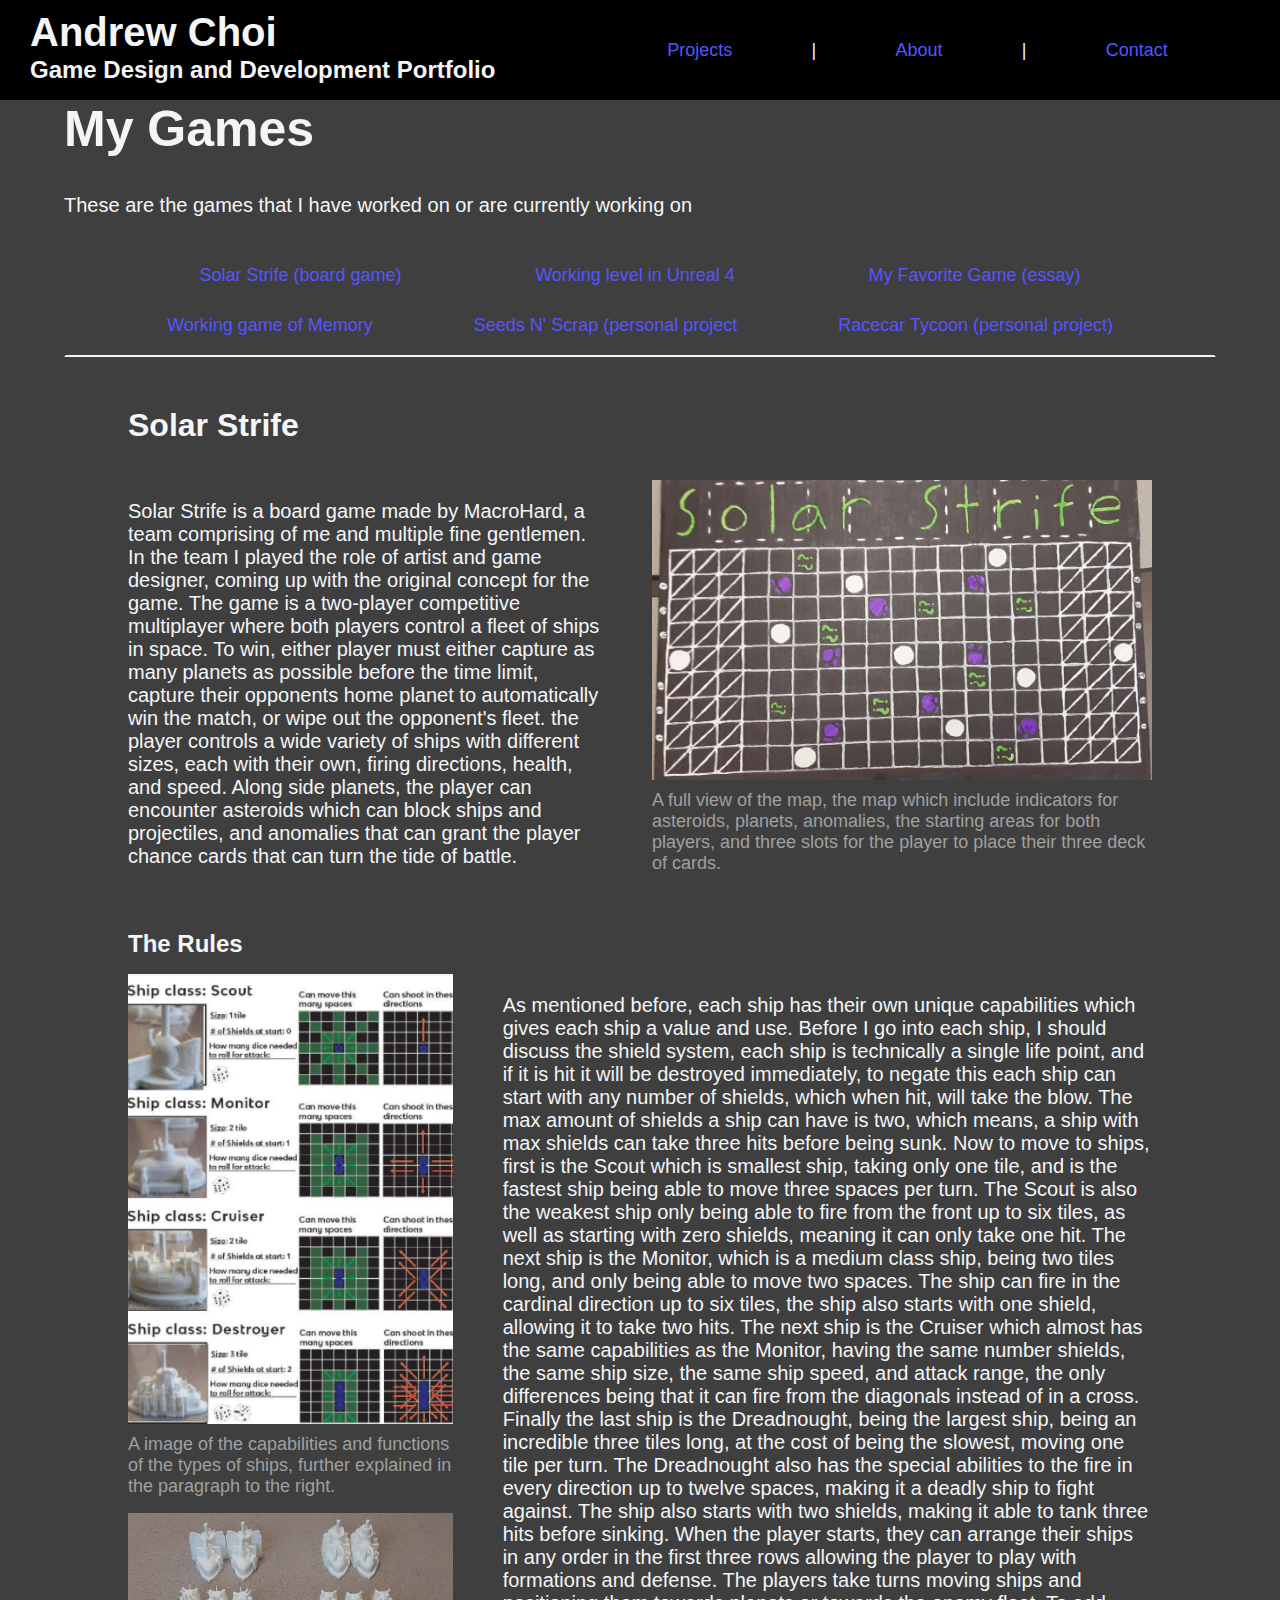
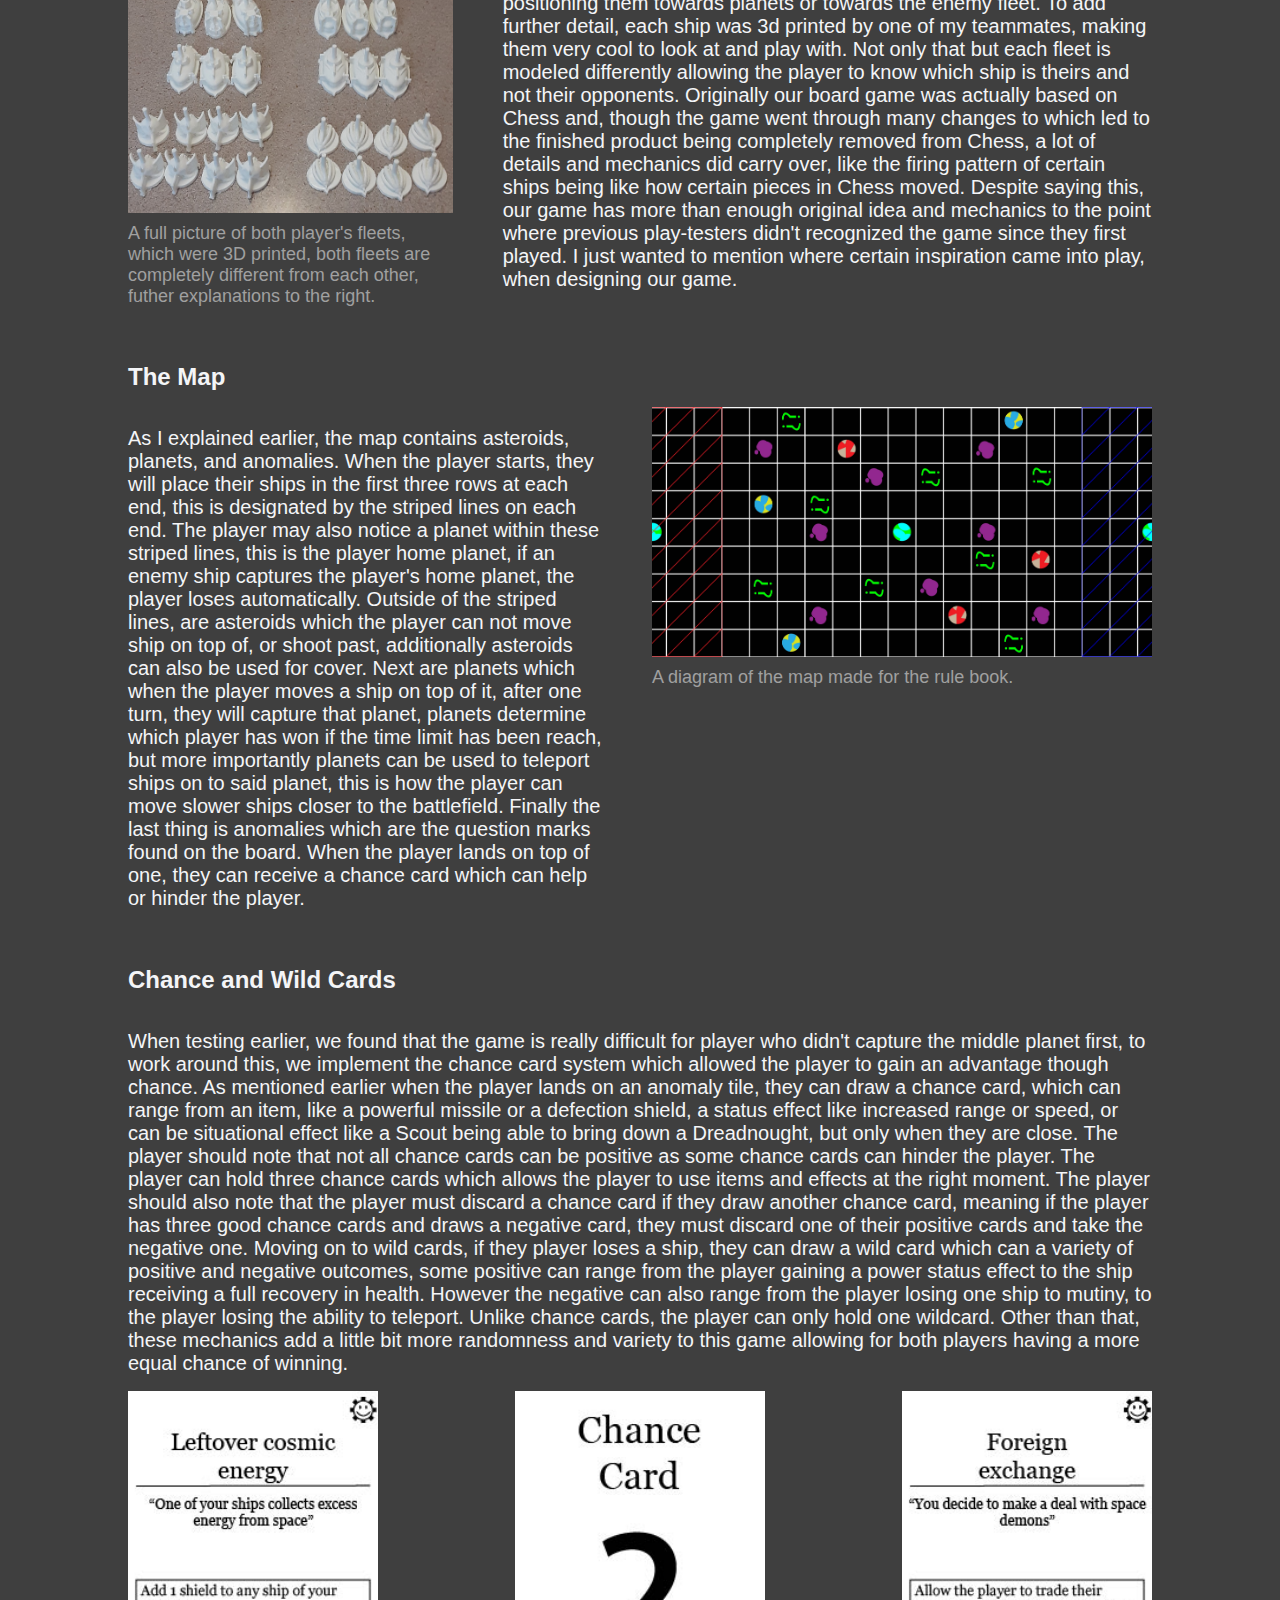
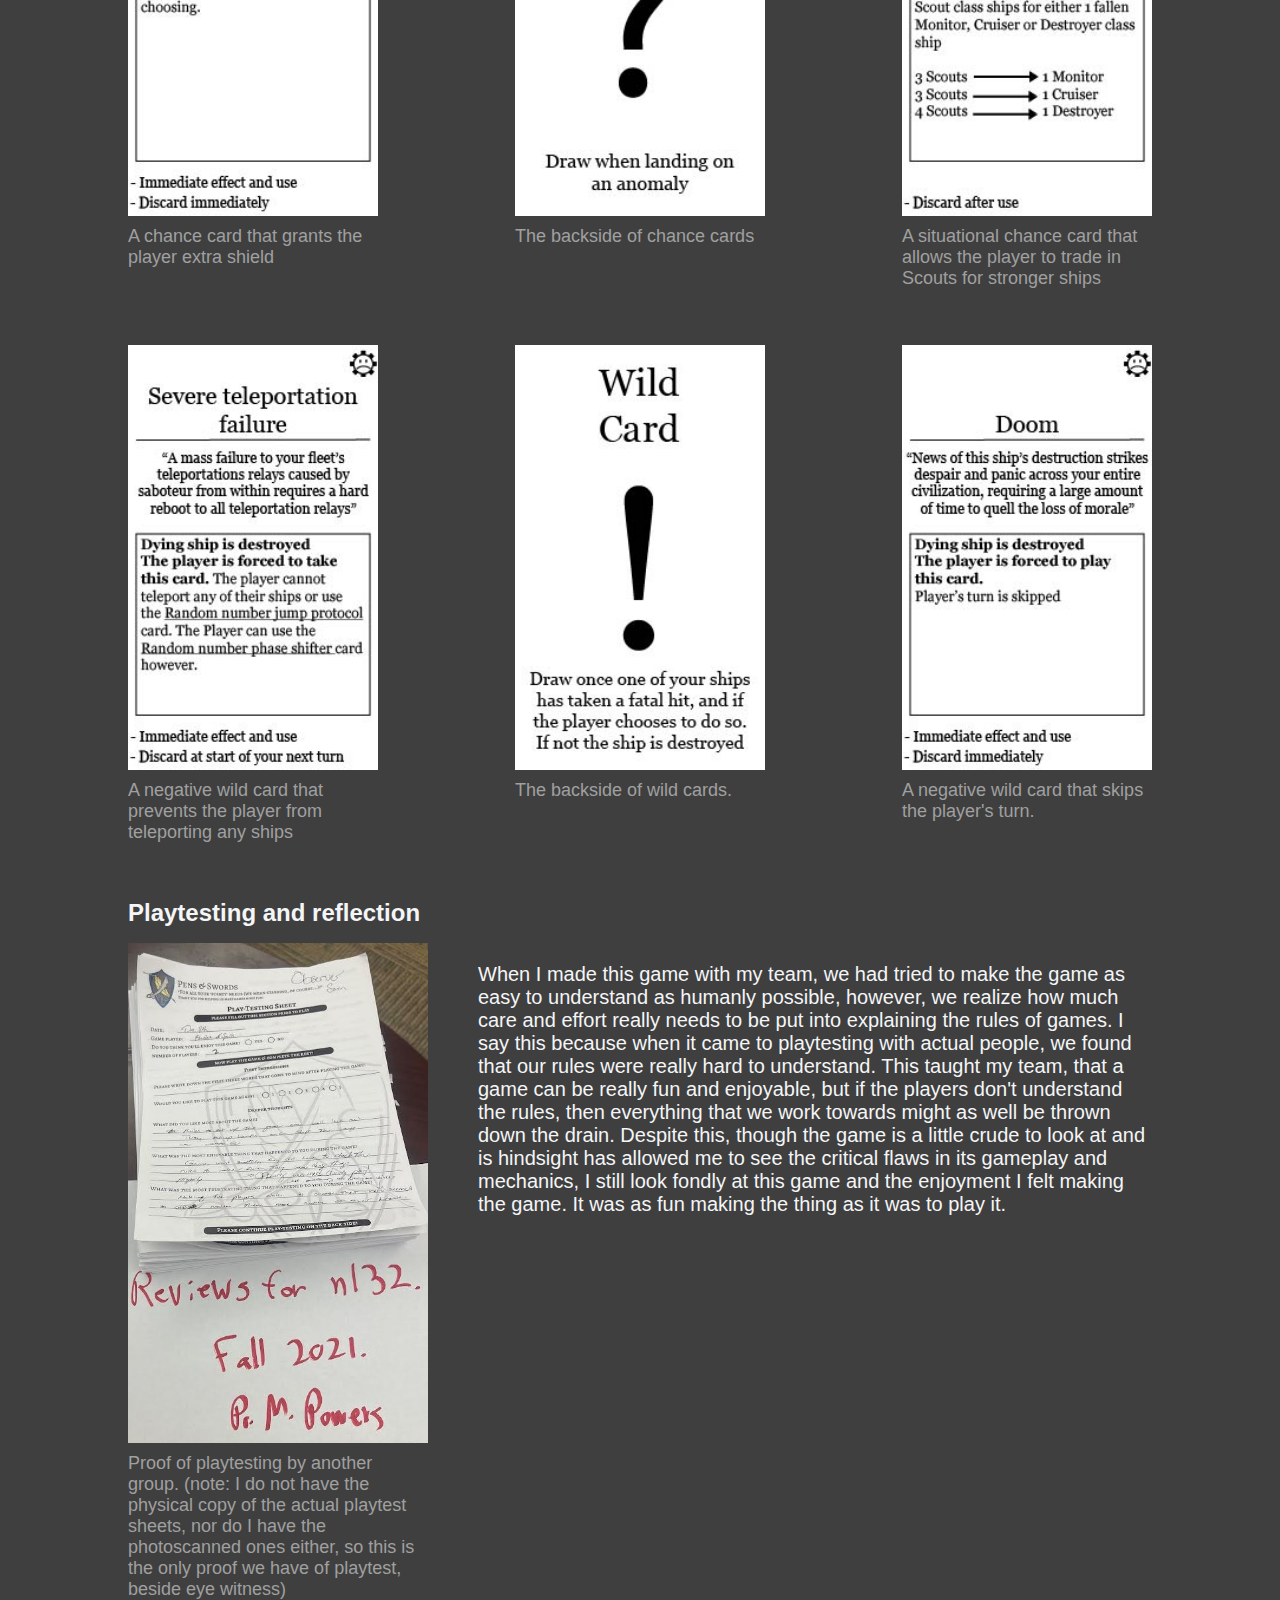
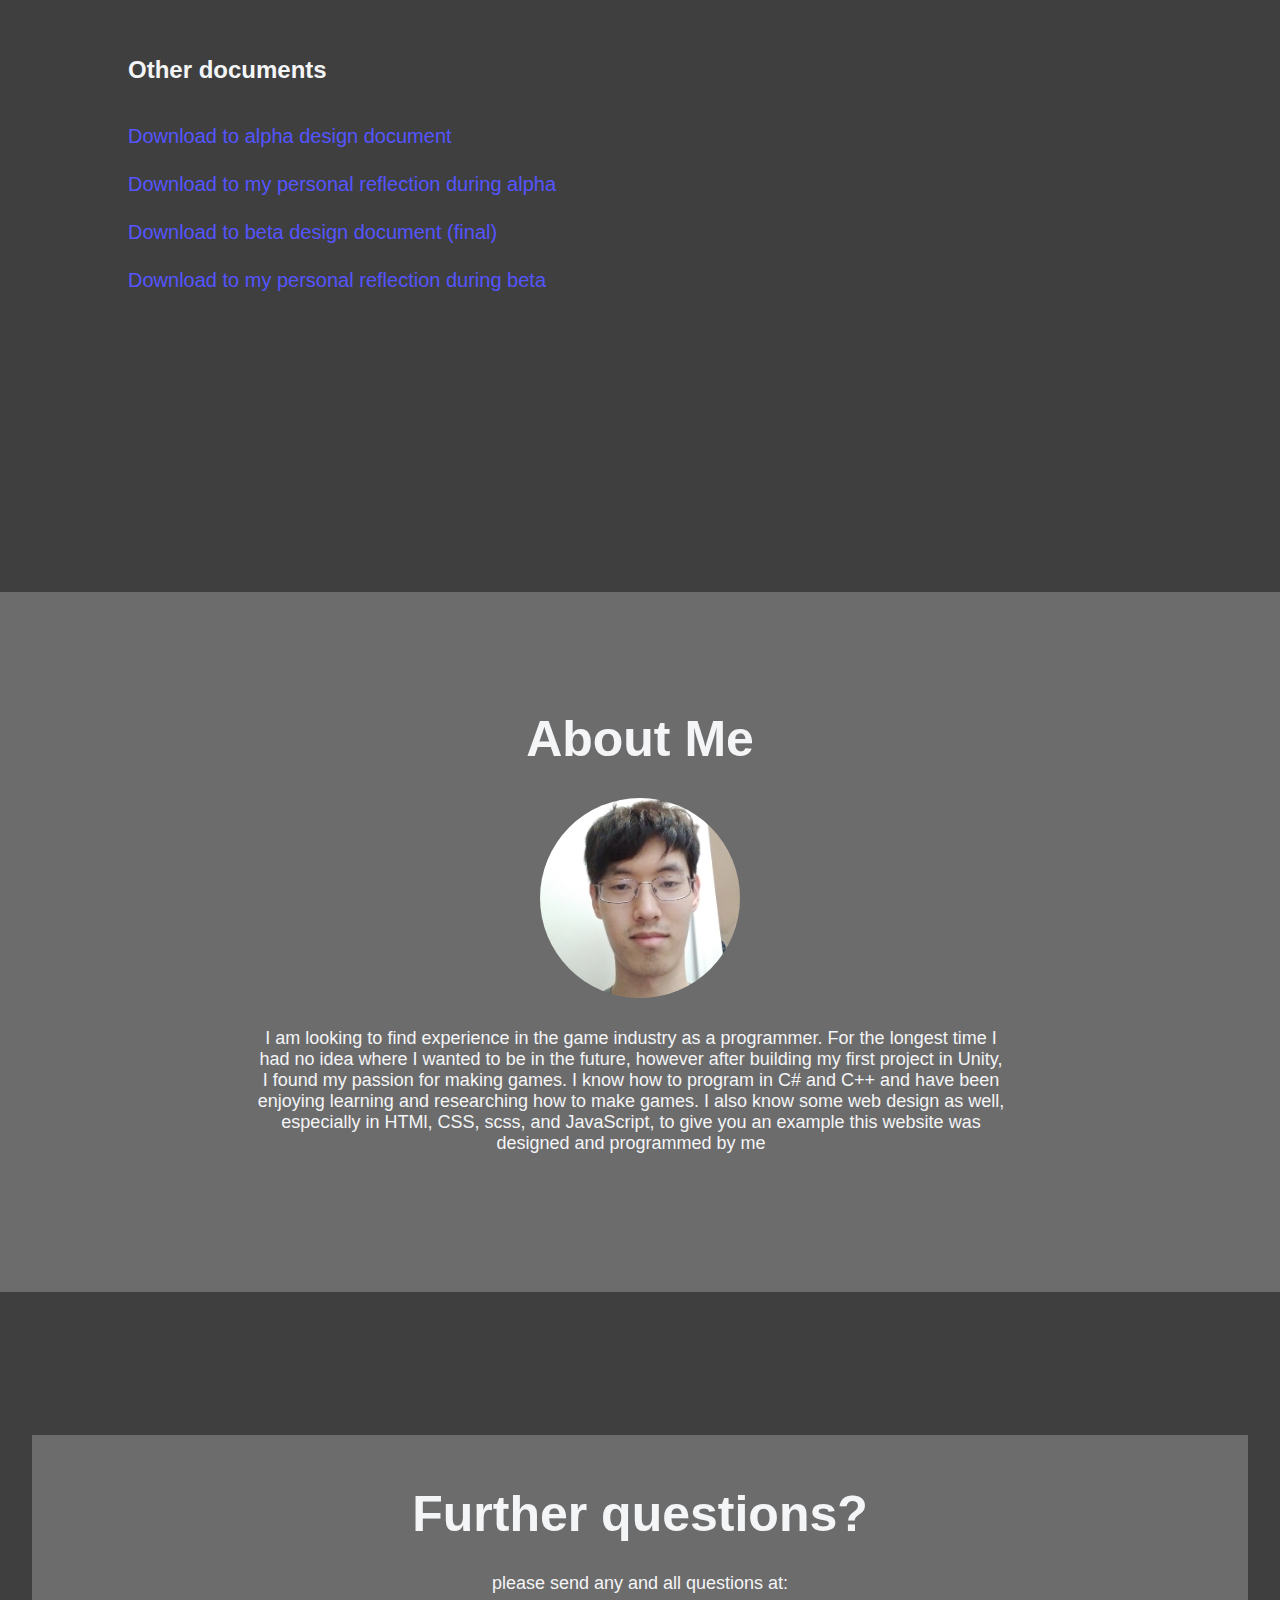
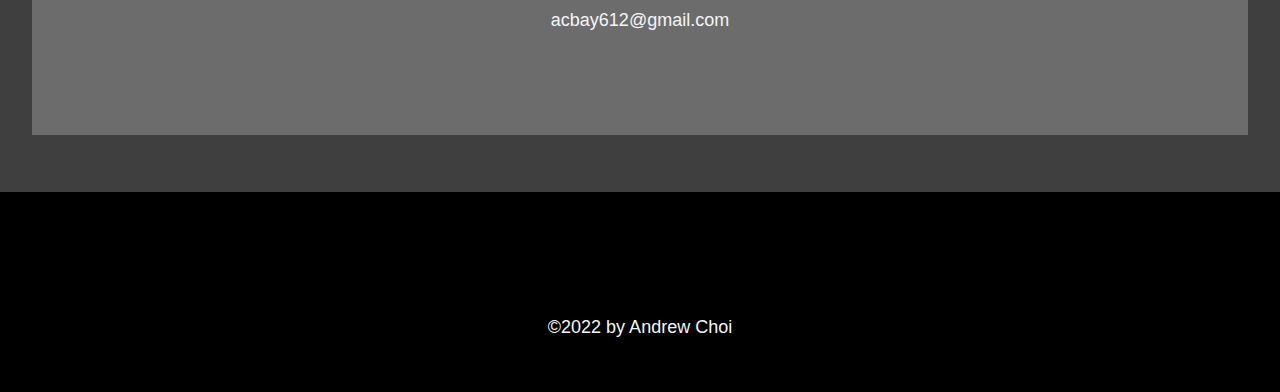
<file: index.html>
<!DOCTYPE html>
<html lang="en">
    <head>
        <meta charset="UTF-8"/>
        <meta http-equiv="X-UA-Compatible" content="IE=edge"/>
        <meta name="viewport" content="width=device-width, initial-scale=1.0"/>
        <title>AndrewChoi</title>
        <link rel="Stylesheet" href="css/styles.css"/>
    </head>
    <body>
        <section class="header">
            <div class="headerTitle">
                <h3>Andrew Choi</h3>
                <h4>Game Design and Development Portfolio</h4> 
            </div>
            <div class="headerNav">
                <nav>
                    <a href="#projectsSection">Projects</a>
                    <p>|</p><a href="#aboutSection">About</a>
                    <p>|</p><a href="#contactSection">Contact</a>
                </nav>
            </div>
        </section>
        <section id="projectsSection">
            <div class="projectsTitles">
                <h2>My Games</h2>
                <p>These are the games that I have worked on or are currently working on</p>
                <div class="projectNav">
                    <div class="row"><a id="a" href="#">Solar Strife (board game)</a><a id="b" href="#">Working level in Unreal 4</a><a id="c" href="#">My Favorite Game (essay)</a>
                    </div>
                    <div class="row"><a id="d" href="#">Working game of Memory</a><a id="e" href="#">Seeds N' Scrap (personal project</a><a id="f" href="#">Racecar Tycoon (personal project)</a>
                    </div>
                </div>
            </div>
            <div id="projects"></div>
        </section>
        <section id="aboutSection">
            <br/>
            <div class="about">
                <h2>About Me</h2>
                <div class="aboutImg"></div>
                <p>I am looking to find experience in the game industry as a programmer. For the longest time I had no idea where I wanted to be in the future, however after building my first project in Unity, I found my passion for making games. I know how to program in C# and C++ and have been enjoying learning and researching how to make games. I also know some web design as well, especially in HTMl, CSS, scss, and JavaScript, to give you an example this website was designed and programmed by me</p>
            </div>
        </section>
        <section id="contactSection">
            <br/>
            <div class="contact">
                <h2>Further questions?</h2>
                <p>please send any and all questions at: </p>
                <p>acbay612@gmail.com</p>
            </div>
        </section>
        <section class="footer">
            <p>©2022 by Andrew Choi</p>
        </section>
        <script src="lib/jquery-3.6.0.min.js"></script>
        <script type="module" src="app/model.js"></script>
        <script type="module" src="app/app.js"></script>
    </body>
</html>
</file>
<file: css/styles.css>
* {
  margin: 0;
  padding: 0;
  box-sizing: border-box;
}

html,
body {
  height: 100%;
  background-color: white;
}

h1,
h2,
h3,
h4,
h5,
h6,
p {
  margin-bottom: 16px;
}

.stress {
  font-weight: bold;
}

.header {
  width: 100%;
  height: 100px;
  background-color: #000000;
  display: flex;
  justify-content: space-between;
  position: fixed;
  top: 0;
  z-index: 99;
}
.header .headerTitle {
  padding-top: 10px;
  margin-left: 30px;
}
.header .headerTitle h3 {
  font-size: 40px;
  font-family: Tahoma, Geneva, Verdana, sans-serif;
  color: #f4f5f7;
}
.header .headerTitle h4 {
  font-size: 24px;
  font-family: Tahoma, Geneva, Verdana, sans-serif;
  color: #f4f5f7;
  margin-top: -15px;
}
.header .headerNav {
  width: 725px;
  height: 50px;
  padding-top: 40px;
}
.header .headerNav nav {
  width: 80%;
  display: flex;
  justify-content: space-around;
  margin: 0 auto;
}
.header .headerNav nav a {
  font-size: 18px;
  font-family: Arial, Helvetica, sans-serif;
  text-decoration: none;
  color: #5555ff;
}
.header .headerNav nav a:hover {
  color: #77cbd9;
}
.header .headerNav nav p {
  font-size: 18px;
  font-family: Arial, Helvetica, sans-serif;
  color: #f4f5f7;
}

#projectsSection {
  height: auto;
  width: 100%;
  background-color: #3f3f3f;
}
#projectsSection .projectsTitles {
  width: 90%;
  margin: 0 auto;
  padding-top: 100px;
}
#projectsSection .projectsTitles h2 {
  font-size: 50px;
  font-family: Tahoma, Geneva, Verdana, sans-serif;
  color: #f4f5f7;
}
#projectsSection .projectsTitles p {
  width: 800px;
  font-size: 20px;
  font-family: Arial, Helvetica, sans-serif;
  color: #f4f5f7;
  padding-top: 20px;
}
#projectsSection .projectsTitles .projectNav {
  width: 100%;
  padding-top: 20px;
  border: 2px;
  border-style: solid;
  border-color: transparent transparent #f4f5f7 transparent;
}
#projectsSection .projectsTitles .projectNav .row {
  height: 50px;
  display: flex;
  justify-content: space-evenly;
  padding-top: 10px;
}
#projectsSection .projectsTitles .projectNav .row a {
  font-size: 18px;
  font-family: Arial, Helvetica, sans-serif;
  text-decoration: none;
  color: #5555ff;
}
#projectsSection .projectsTitles .projectNav .row a:hover {
  color: #77cbd9;
}

#projects {
  height: auto;
  width: 80%;
  background-color: #3f3f3f;
  margin: 0 auto;
  padding-top: 50px;
  padding-bottom: 200px;
  color: #f4f5f7;
}
#projects h3 {
  font-size: 32px;
  font-family: Tahoma, Geneva, Verdana, sans-serif;
}
#projects .projectContent {
  display: flex;
  flex-direction: column;
  margin-bottom: 100px;
  padding-top: 20px;
}
#projects .projectContent h4 {
  font-size: 24px;
  font-family: Tahoma, Geneva, Verdana, sans-serif;
}
#projects .projectContent p {
  font-size: 20px;
  font-family: Arial, Helvetica, sans-serif;
  padding-top: 20px;
}
#projects .projectContent a {
  font-size: 20px;
  font-family: Arial, Helvetica, sans-serif;
  text-decoration: none;
  color: #5555ff;
  margin-left: 0;
  padding-top: 25px;
}
#projects .projectContent a:hover {
  color: #77cbd9;
}
#projects .projectContent .projectEssay p {
  font-size: 20px;
  font-family: "Times New Roman", Times, serif;
  text-indent: 75px;
  padding-top: 20px;
}
#projects .projectContent .projectRow {
  height: auto;
  display: flex;
  margin-bottom: 40px;
  justify-content: space-between;
}
#projects .projectContent .projectRow .projectText {
  width: 100%;
}
#projects .projectContent .projectRow .projectTextLeft {
  width: 100%;
  margin-left: 50px;
}
#projects .projectContent .projectRow .projectTextRight {
  width: 100%;
  margin-right: 50px;
}
#projects .projectContent .projectRow .projectMedia {
  width: auto;
}
#projects .projectContent .projectRow .projectMedia p {
  font-size: 18px;
  font-family: Arial, Helvetica, sans-serif;
  padding-top: 10px;
  color: #a0a0a0;
}
#projects .projectContent .projectRow .projectMediaCol {
  width: 50%;
  display: flex;
  flex-direction: column;
}
#projects .projectContent .projectRow .projectMediaCol p {
  font-size: 18px;
  font-family: Arial, Helvetica, sans-serif;
  padding-top: 10px;
  color: #a0a0a0;
}

.aMedia01 {
  width: 500px;
}
.aMedia01 .source {
  height: 300px;
  background-size: cover;
  background-position: center;
  background-repeat: no-repeat;
  background-image: url(../assets/aSrc01.jpg);
}

.aMedia02 {
  height: 450px;
  background-size: cover;
  background-position: center;
  background-repeat: no-repeat;
  background-image: url(../assets/aSrc02.png);
}

.aMedia03 {
  height: 300px;
  background-size: cover;
  background-position: center;
  background-repeat: no-repeat;
  background-image: url(../assets/aSrc03.jpg);
}

.aMedia04 {
  width: 500px;
}
.aMedia04 .source {
  height: 250px;
  background-size: cover;
  background-position: center;
  background-repeat: no-repeat;
  background-image: url(../assets/aSrc04.jpg);
}

.aMedia05 {
  width: 250px;
}
.aMedia05 .source {
  height: 425px;
  background-size: cover;
  background-position: center;
  background-repeat: no-repeat;
  background-image: url(../assets/aSrc05.jpg);
}

.aMedia06 {
  width: 250px;
}
.aMedia06 .source {
  height: 425px;
  background-size: cover;
  background-position: center;
  background-repeat: no-repeat;
  background-image: url(../assets/aSrc06.jpg);
}

.aMedia07 {
  width: 250px;
}
.aMedia07 .source {
  height: 425px;
  background-size: cover;
  background-position: center;
  background-repeat: no-repeat;
  background-image: url(../assets/aSrc07.jpg);
}

.aMedia08 {
  width: 250px;
}
.aMedia08 .source {
  height: 425px;
  background-size: cover;
  background-position: center;
  background-repeat: no-repeat;
  background-image: url(../assets/aSrc08.jpg);
}

.aMedia09 {
  width: 250px;
}
.aMedia09 .source {
  height: 425px;
  background-size: cover;
  background-position: center;
  background-repeat: no-repeat;
  background-image: url(../assets/aSrc09.jpg);
}

.aMedia10 {
  width: 250px;
}
.aMedia10 .source {
  height: 425px;
  background-size: cover;
  background-position: center;
  background-repeat: no-repeat;
  background-image: url(../assets/aSrc10.jpg);
}

.aMedia11 {
  width: 300px;
}
.aMedia11 .source {
  height: 500px;
  background-size: cover;
  background-position: center;
  background-repeat: no-repeat;
  background-image: url(../assets/aSrc11.jpg);
}

.bMedia01 {
  width: 500px;
}
.bMedia01 .source {
  height: 300px;
  background-size: cover;
  background-position: center;
  background-repeat: no-repeat;
  background-image: url(../assets/bScr01.png);
}

.bMedia02 {
  width: 500px;
}
.bMedia02 .source {
  height: 300px;
  background-size: cover;
  background-position: center;
  background-repeat: no-repeat;
  background-image: url(../assets/bScr02.png);
}

.bMedia03 {
  width: 500px;
}
.bMedia03 .source {
  height: 300px;
  background-size: cover;
  background-position: center;
  background-repeat: no-repeat;
  background-image: url(../assets/bScr03.png);
}

.bMedia04 {
  width: 500px;
}
.bMedia04 .source {
  height: 300px;
  background-size: cover;
  background-position: center;
  background-repeat: no-repeat;
  background-image: url(../assets/bScr04.png);
}

.bMedia05 {
  width: 500px;
}
.bMedia05 .source {
  height: 300px;
  background-size: cover;
  background-position: center;
  background-repeat: no-repeat;
  background-image: url(../assets/bScr05.png);
}

.projectVideo {
  height: auto;
  margin: 0 auto;
  margin-top: 40px;
  margin-bottom: 40px;
}

.dMedia01 {
  width: 500px;
}
.dMedia01 .source {
  height: 300px;
  background-size: cover;
  background-position: center;
  background-repeat: no-repeat;
  background-image: url(../assets/dScr01.png);
}

.dMedia02 {
  width: 500px;
}
.dMedia02 .source {
  height: 300px;
  background-size: cover;
  background-position: center;
  background-repeat: no-repeat;
  background-image: url(../assets/dScr02.gif);
}

.dMedia03 {
  width: 500px;
}
.dMedia03 .source {
  height: 300px;
  background-size: cover;
  background-position: center;
  background-repeat: no-repeat;
  background-image: url(../assets/dScr03.gif);
}

.dMedia04 {
  width: 500px;
}
.dMedia04 .source {
  height: 300px;
  background-size: cover;
  background-position: center;
  background-repeat: no-repeat;
  background-image: url(../assets/dScr04.png);
}

.dMedia05 {
  width: 500px;
}
.dMedia05 .source {
  height: 300px;
  background-size: cover;
  background-position: center;
  background-repeat: no-repeat;
  background-image: url(../assets/dScr05.gif);
}

.eMedia01 {
  width: 500px;
}
.eMedia01 .source {
  height: 300px;
  background-size: cover;
  background-position: center;
  background-repeat: no-repeat;
  background-image: url(../assets/eScr01.png);
}

.eMedia02 {
  width: 500px;
}
.eMedia02 .source {
  height: 300px;
  background-size: cover;
  background-position: center;
  background-repeat: no-repeat;
  background-image: url(../assets/eScr02.png);
}

.eMedia03 {
  width: 500px;
}
.eMedia03 .source {
  height: 300px;
  background-size: cover;
  background-position: center;
  background-repeat: no-repeat;
  background-image: url(../assets/eScr03.gif);
}

.eMedia04 {
  width: 500px;
}
.eMedia04 .source {
  height: 300px;
  background-size: cover;
  background-position: center;
  background-repeat: no-repeat;
  background-image: url(../assets/eScr04.gif);
}

.eMedia05 {
  width: 500px;
}
.eMedia05 .source {
  height: 300px;
  background-size: cover;
  background-position: center;
  background-repeat: no-repeat;
  background-image: url(../assets/eScr05.png);
}

.eMedia06 {
  width: 500px;
}
.eMedia06 .source {
  height: 300px;
  background-size: cover;
  background-position: center;
  background-repeat: no-repeat;
  background-image: url(../assets/eScr06.gif);
}

.eMedia07 {
  width: 500px;
}
.eMedia07 .source {
  height: 300px;
  background-size: cover;
  background-position: center;
  background-repeat: no-repeat;
  background-image: url(../assets/eScr07.png);
}

.eMedia08 {
  width: 500px;
}
.eMedia08 .source {
  height: 300px;
  background-size: cover;
  background-position: center;
  background-repeat: no-repeat;
  background-image: url(../assets/eScr08.png);
}

.eMedia09 {
  width: 500px;
}
.eMedia09 .source {
  height: 300px;
  background-size: cover;
  background-position: center;
  background-repeat: no-repeat;
  background-image: url(../assets/eScr09.gif);
}

.eMedia10 {
  width: 500px;
}
.eMedia10 .source {
  height: 300px;
  background-size: cover;
  background-position: center;
  background-repeat: no-repeat;
  background-image: url(../assets/eScr10.gif);
}

.eMedia11 {
  width: 500px;
}
.eMedia11 .source {
  height: 300px;
  background-size: cover;
  background-position: center;
  background-repeat: no-repeat;
  background-image: url(../assets/eScr11.png);
}

.eMedia12 {
  width: 500px;
}
.eMedia12 .source {
  height: 300px;
  background-size: cover;
  background-position: center;
  background-repeat: no-repeat;
  background-image: url(../assets/eScr12.png);
}

.eMedia13 {
  width: 500px;
}
.eMedia13 .source {
  height: 300px;
  background-size: cover;
  background-position: center;
  background-repeat: no-repeat;
  background-image: url(../assets/eScr13.png);
}

.eMedia14 {
  width: 500px;
}
.eMedia14 .source {
  height: 300px;
  background-size: cover;
  background-position: center;
  background-repeat: no-repeat;
  background-image: url(../assets/eScr14.png);
}

.fMedia01 {
  width: 500px;
}
.fMedia01 .source {
  height: 300px;
  background-size: cover;
  background-position: center;
  background-repeat: no-repeat;
  background-image: url(../assets/fScr01.gif);
}

.fMedia02 {
  width: 500px;
}
.fMedia02 .source {
  height: 300px;
  background-size: cover;
  background-position: center;
  background-repeat: no-repeat;
  background-image: url(../assets/fScr02.gif);
}

.fMedia03 {
  width: 500px;
}
.fMedia03 .source {
  height: 300px;
  background-size: cover;
  background-position: center;
  background-repeat: no-repeat;
  background-image: url(../assets/fScr03.gif);
}

#aboutSection {
  width: 100%;
  height: 700px;
  background-color: #6c6c6c;
}
#aboutSection .about {
  width: 60%;
  margin: 0 auto;
  padding-top: 100px;
  text-align: center;
}
#aboutSection .about h2 {
  font-size: 50px;
  font-family: Tahoma, Geneva, Verdana, sans-serif;
  color: #f4f5f7;
  margin-bottom: 30px;
}
#aboutSection .about .aboutImg {
  width: 200px;
  height: 200px;
  margin: 0 auto;
  background-position: center;
  background-size: cover;
  background-repeat: no-repeat;
  background-image: url(../assets/aboutMe.jpg);
  overflow: hidden;
  border-radius: 200px;
  margin-bottom: 30px;
}
#aboutSection .about p {
  width: 750px;
  font-size: 18px;
  font-family: Arial, Helvetica, sans-serif;
  color: #f4f5f7;
}

#contactSection {
  width: 100%;
  height: 500px;
  background-color: #3f3f3f;
}
#contactSection .contact {
  width: 95%;
  height: 300px;
  margin: 0 auto;
  margin-top: 125px;
  background-color: #6c6c6c;
  text-align: center;
}
#contactSection .contact h2 {
  font-size: 50px;
  font-family: Tahoma, Geneva, Verdana, sans-serif;
  color: #f4f5f7;
  padding-top: 50px;
  margin-bottom: 30px;
}
#contactSection .contact p {
  font-size: 18px;
  font-family: Arial, Helvetica, sans-serif;
  color: #f4f5f7;
}

.footer {
  width: 100%;
  height: 200px;
  background-color: #000000;
  text-align: center;
}
.footer p {
  font-size: 18px;
  font-family: Arial, Helvetica, sans-serif;
  color: #f4f5f7;
  padding-top: 125px;
}
</file>
